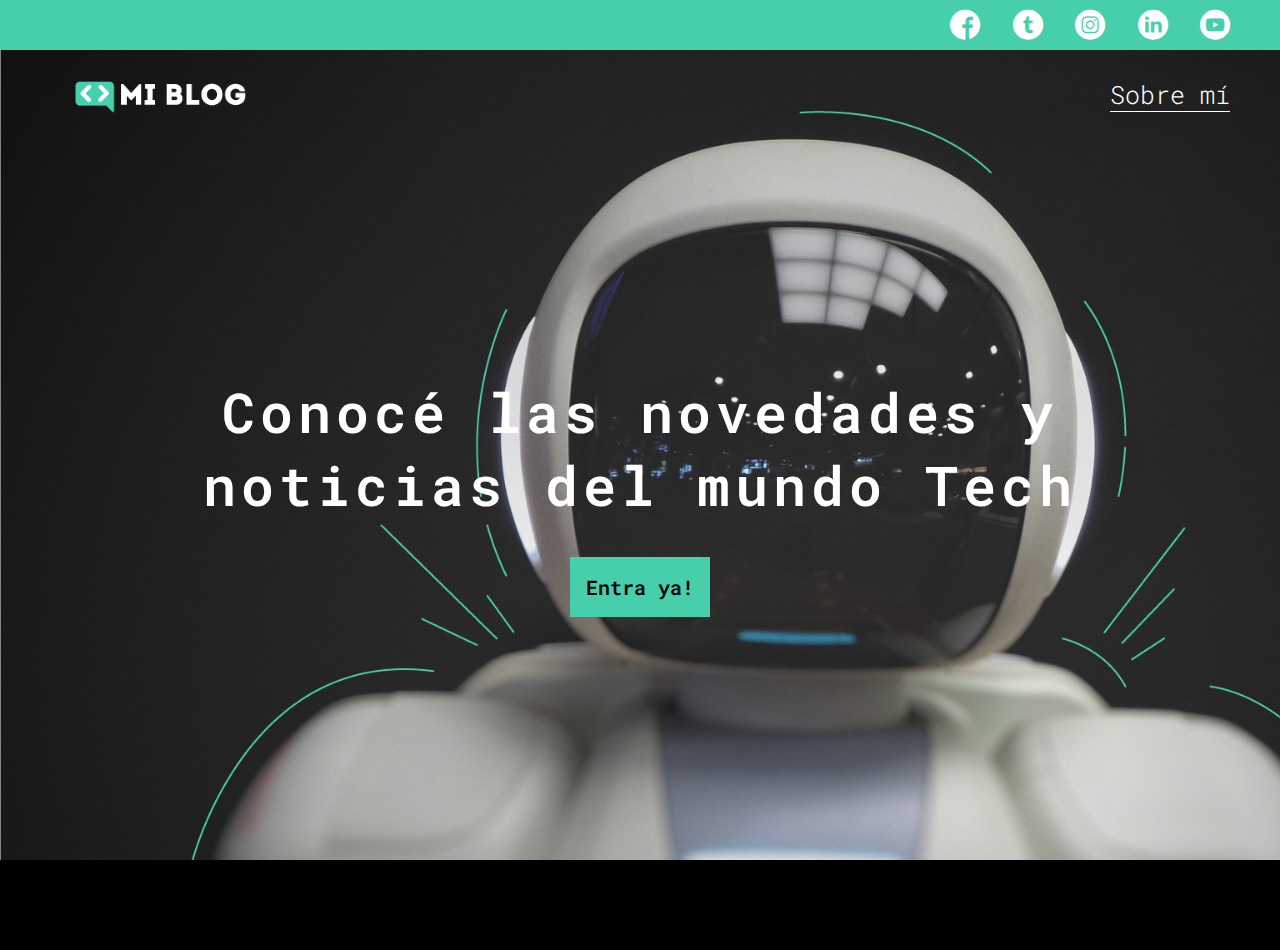
<file: index.html>
<!DOCTYPE html>
<html lang="en">

<head>
    <meta charset="UTF-8">
    <meta name="viewport" content="width=device-width, initial-scale=1.0">
    <title>Mi Blog</title>
    <link rel="stylesheet" href="./css/home.css">
    <link rel="stylesheet" href="./css/font/flaticon.css">
    <link href="https://fonts.googleapis.com/css2?family=Roboto:ital,wght@0,300;0,400;1,400;1,500&display=swap" rel="stylesheet">
    <link href="https://fonts.googleapis.com/css2?family=Roboto+Mono:wght@300;700&display=swap" rel="stylesheet">
</head>

<body>
    <div class="container">
        <header>
            <section class="header-icons-container">
                <div class="iconos ">
                    <a href="/ "><span class="flaticon-001-facebook "></span></a>
                    <a href="/ "><span class="flaticon-002-twitter "></span></a>
                    <a href="/ "><span class="flaticon-011-instagram "></span></a>
                    <a href="/ "><span class="flaticon-010-linkedin "></span></a>
                    <a href="/ "><span class="flaticon-008-youtube "></span></a>
                </div>
            </section>
        </header>
        <section class="hero">
            <nav>
                <section class="nav-logo-container">
                    <a href="index.html"><img src="./assest/Logo-blanco.png " alt=" "></a>
                </section>
                <section class="profile-link">
                    <a href="profile.html ">Sobre mí</a>
                </section>
            </nav>
            <div class="contenido">
                <h1 class="hero-title"> Conocé las novedades y <br/> noticias del mundo Tech</h1>
                <a href="blogs.html"><input class="hero-button" type="button" value="Entra ya!"></a>
            </div>
        </section>

    </div>
</body>


</html>
</file>
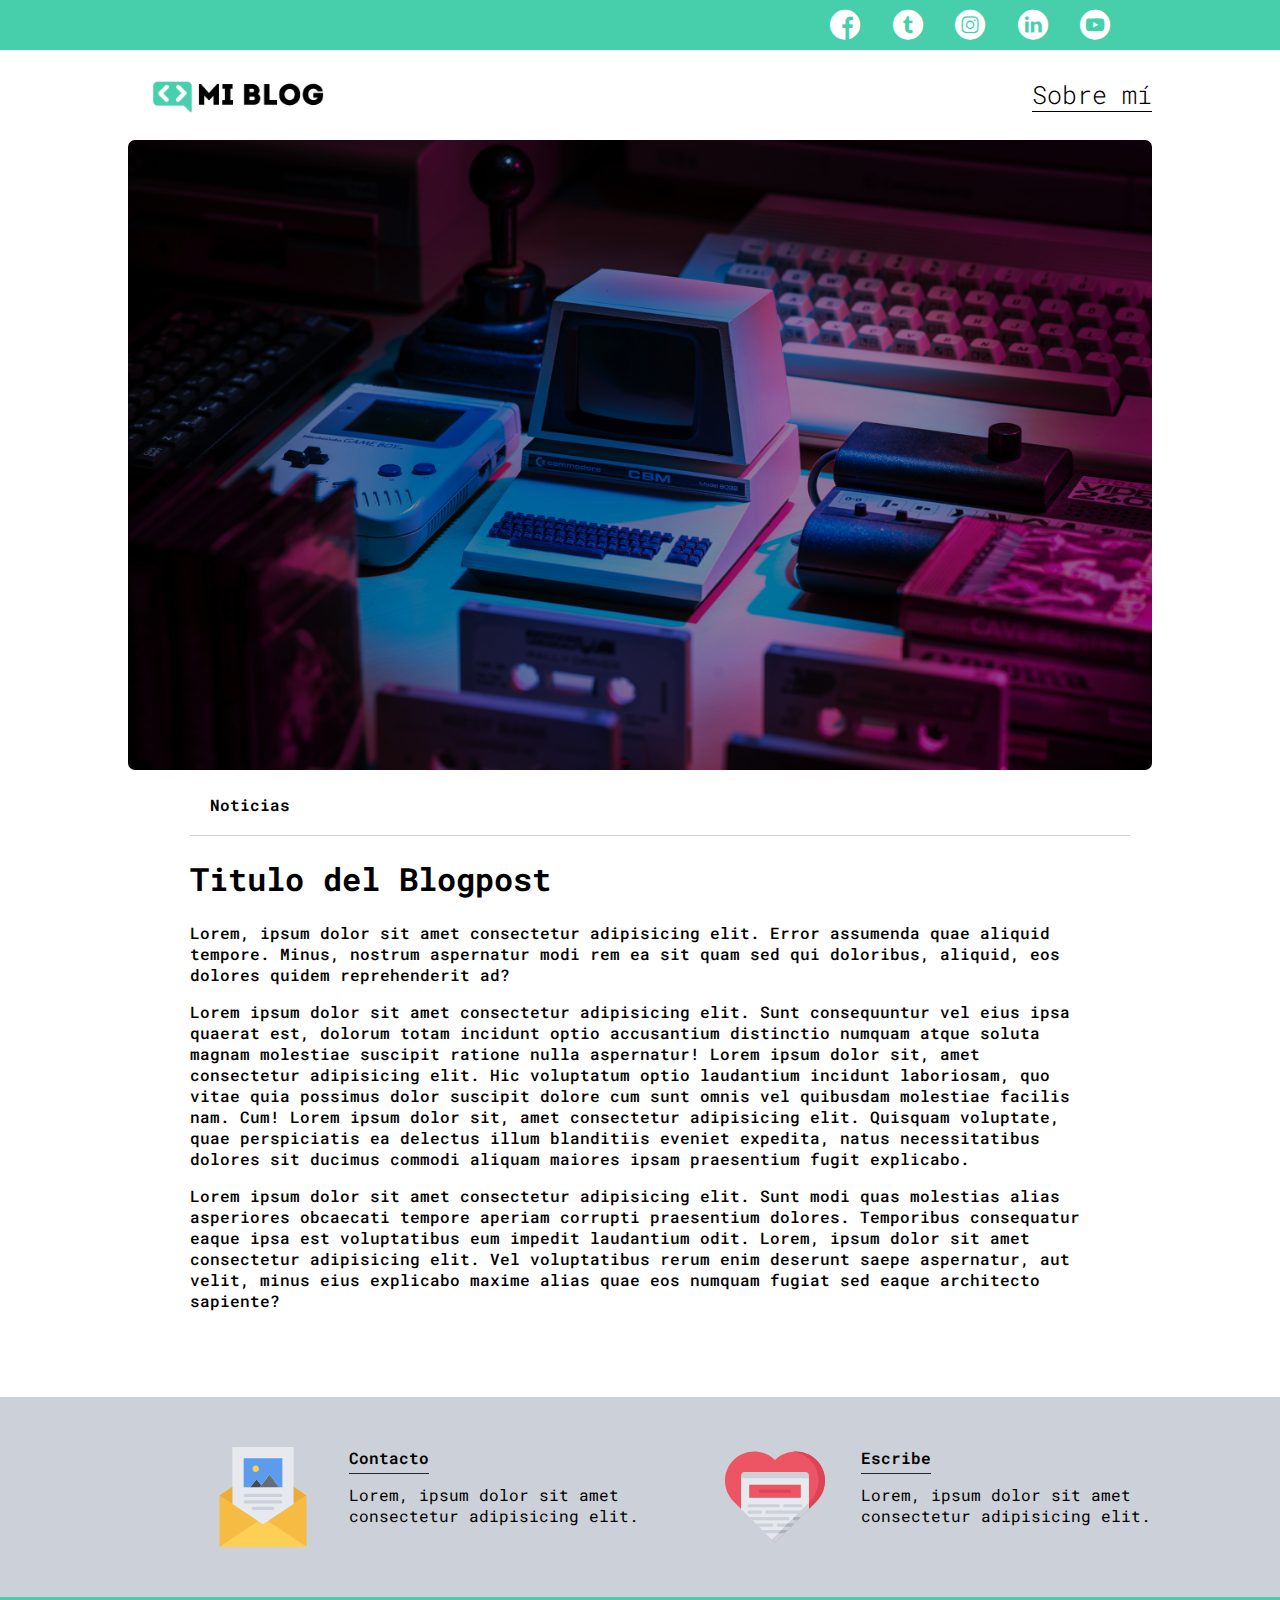
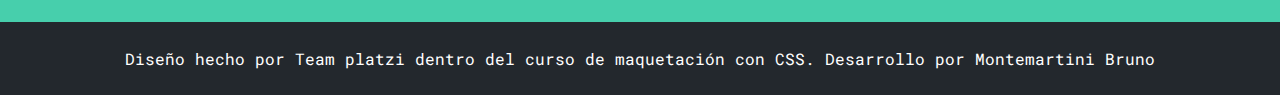
<file: blog.html>
<!DOCTYPE html>
<html lang="en">

<head>
    <meta charset="UTF-8">
    <meta name="viewport" content="width=device-width, initial-scale=1.0">
    <link href="https://fonts.googleapis.com/css2?family=Roboto:ital,wght@0,300;0,400;1,400;1,500&display=swap" rel="stylesheet">
    <link href="https://fonts.googleapis.com/css2?family=Roboto+Mono:wght@300;700&display=swap" rel="stylesheet">
    <link rel="stylesheet" href="./css/blogs.css">
    <link rel="stylesheet" href="./css/font/flaticon.css">
    <title>Blogpost</title>
</head>

<body>
    <header>
        <section class="header-icons-container ">
            <div class="iconos grid-container">
                <a href="/ "><span class="flaticon-001-facebook "></span></a>
                <a href="/ "><span class="flaticon-002-twitter "></span></a>
                <a href="/ "><span class="flaticon-011-instagram "></span></a>
                <a href="/ "><span class="flaticon-010-linkedin "></span></a>
                <a href="/ "><span class="flaticon-008-youtube "></span></a>
            </div>
        </section>
        <nav class="grid-container">
            <section class="nav-logo-container">
                <a href="index.html"><img src="./assest/Logo-negro.png " alt=" "></a>
            </section>
            <section class="profile-link">
                <a href="profile.html ">Sobre mí</a>
            </section>
        </nav>
    </header>

    <section class="blogpost-image-container grid-container">
        <img src="./assest/Imágenes/lorenzo-herrera-p0j-mE6mGo4-unsplash-2.png" alt="">
    </section>

    <section class="blogpost-main ">
        <div class="blogpost-main-title">Noticias</div>
        <div class="blogpost-title">
            <h1>Titulo del Blogpost</h1>
            <p>Lorem, ipsum dolor sit amet consectetur adipisicing elit. Error assumenda quae aliquid tempore. Minus, nostrum aspernatur modi rem ea sit quam sed qui doloribus, aliquid, eos dolores quidem reprehenderit ad?</p>
            <p>Lorem ipsum dolor sit amet consectetur adipisicing elit. Sunt consequuntur vel eius ipsa quaerat est, dolorum totam incidunt optio accusantium distinctio numquam atque soluta magnam molestiae suscipit ratione nulla aspernatur! Lorem ipsum
                dolor sit, amet consectetur adipisicing elit. Hic voluptatum optio laudantium incidunt laboriosam, quo vitae quia possimus dolor suscipit dolore cum sunt omnis vel quibusdam molestiae facilis nam. Cum! Lorem ipsum dolor sit, amet consectetur
                adipisicing elit. Quisquam voluptate, quae perspiciatis ea delectus illum blanditiis eveniet expedita, natus necessitatibus dolores sit ducimus commodi aliquam maiores ipsam praesentium fugit explicabo.</p>
            <p>Lorem ipsum dolor sit amet consectetur adipisicing elit. Sunt modi quas molestias alias asperiores obcaecati tempore aperiam corrupti praesentium dolores. Temporibus consequatur eaque ipsa est voluptatibus eum impedit laudantium odit. Lorem,
                ipsum dolor sit amet consectetur adipisicing elit. Vel voluptatibus rerum enim deserunt saepe aspernatur, aut velit, minus eius explicabo maxime alias quae eos numquam fugiat sed eaque architecto sapiente?</p>
        </div>
    </section>

    <section class="contact">
        <div class="grid-container">
            <div class="contact-container">
                <div class="contact-item">
                    <img src="./assest/Iconos Blog/svg/013-newsletter.svg" alt="">
                    <div class="contact-item-text">
                        <a href="">Contacto</a>
                        <p>Lorem, ipsum dolor sit amet consectetur adipisicing elit.</p>
                    </div>
                </div>
                <div class="contact-item">
                    <img src="./assest/Iconos Blog/svg/006-like.svg" alt="">
                    <div class="contact-item-text">
                        <a href="">Escribe</a>
                        <p>Lorem, ipsum dolor sit amet consectetur adipisicing elit.</p>
                    </div>
                </div>
            </div>
        </div>
    </section>


    <footer>
        <p>Diseño hecho por <a href="platzi.com">Team platzi</a> dentro del curso de maquetación con CSS. Desarrollo por <a href="www.github.com/MontemartiniBruno"> Montemartini Bruno</a></p>
    </footer>
</body>

</html>
</file>
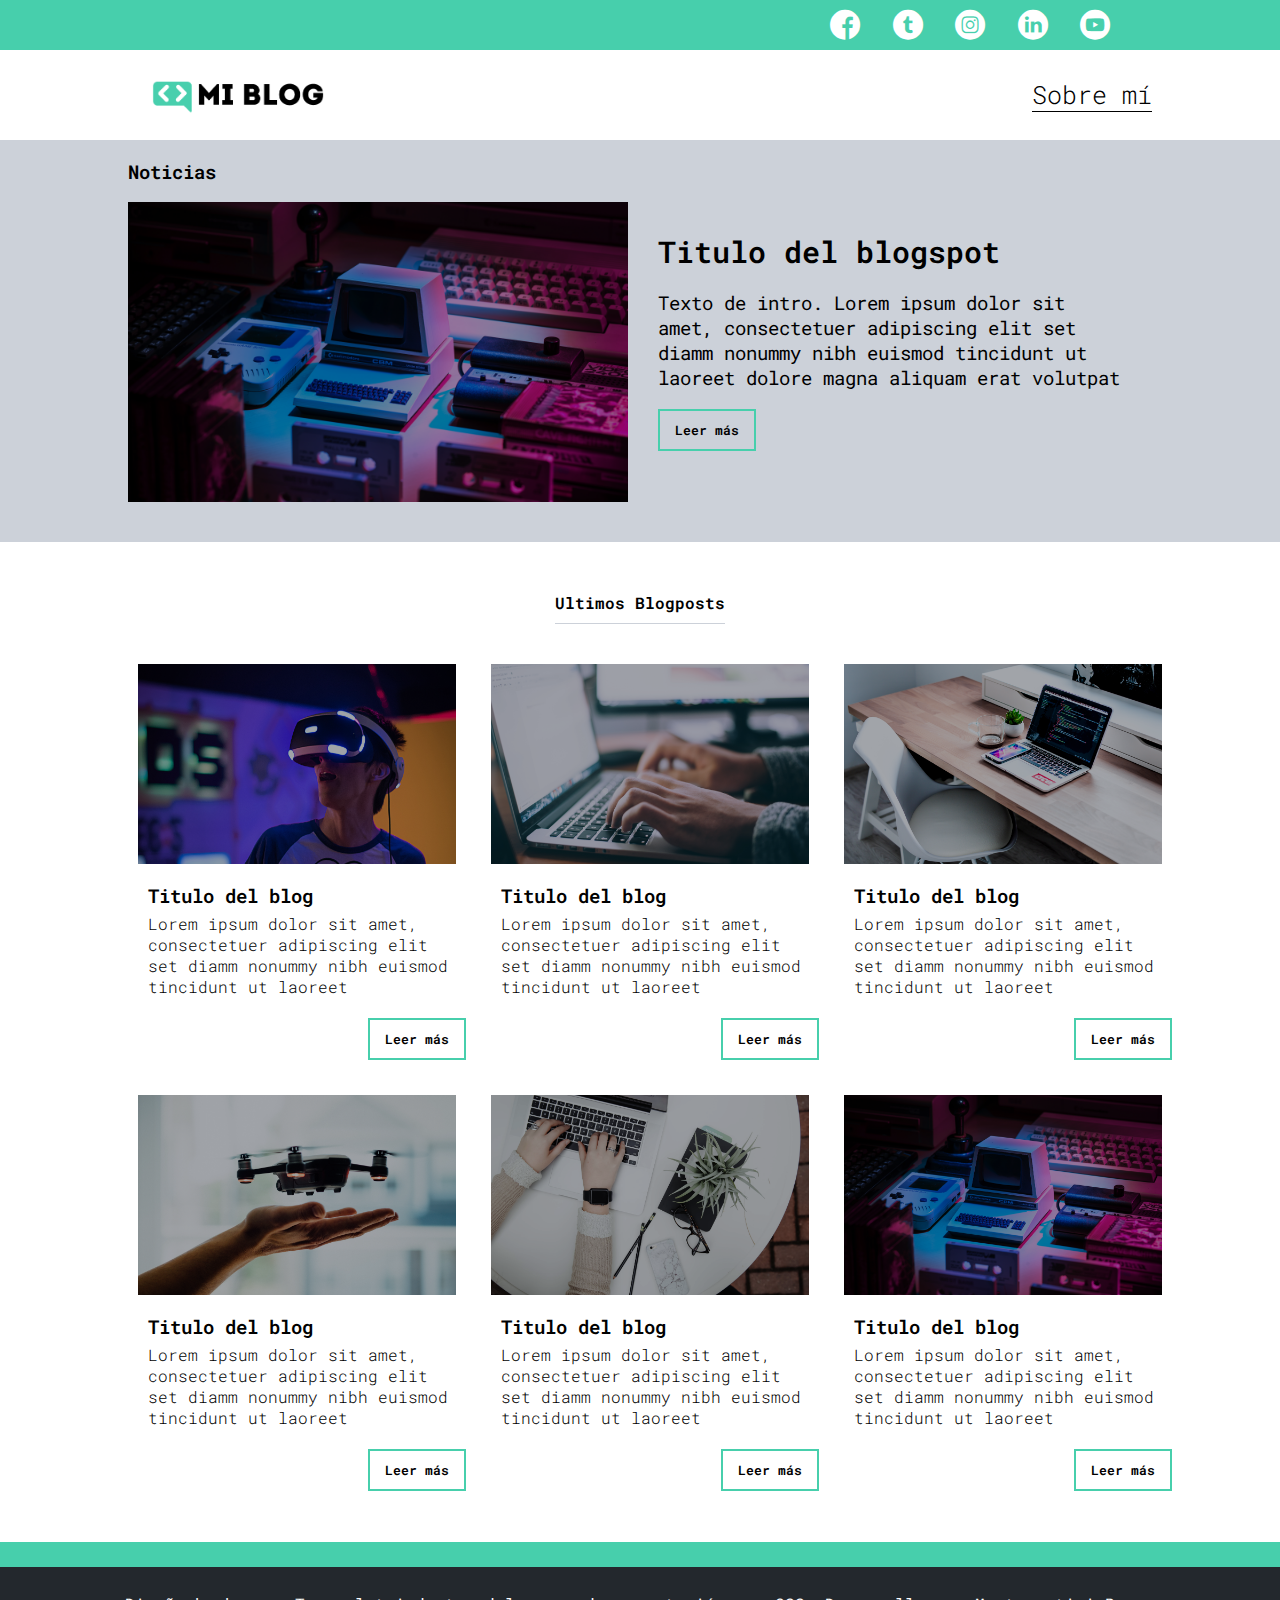
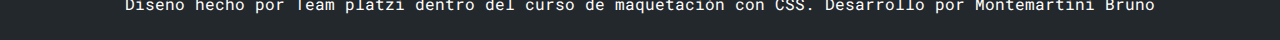
<file: blogs.html>
<!DOCTYPE html>
<html lang="en">

<head>
    <meta charset="UTF-8">
    <meta name="viewport" content="width=device-width, initial-scale=1.0">
    <link href="https://fonts.googleapis.com/css2?family=Roboto:ital,wght@0,300;0,400;1,400;1,500&display=swap" rel="stylesheet">
    <link href="https://fonts.googleapis.com/css2?family=Roboto+Mono:wght@300;700&display=swap" rel="stylesheet">
    <link rel="stylesheet" href="./css/blogs.css">
    <link rel="stylesheet" href="./css/font/flaticon.css">
    <title>Mis Blogs</title>
</head>

<body>

    <header>
        <section class="header-icons-container ">
            <div class="iconos grid-container">
                <a href="/ "><span class="flaticon-001-facebook "></span></a>
                <a href="/ "><span class="flaticon-002-twitter "></span></a>
                <a href="/ "><span class="flaticon-011-instagram "></span></a>
                <a href="/ "><span class="flaticon-010-linkedin "></span></a>
                <a href="/ "><span class="flaticon-008-youtube "></span></a>
            </div>
        </section>
        <nav class="grid-container">
            <section class="nav-logo-container">
                <a href="index.html"><img src="./assest/Logo-negro.png " alt=" "></a>
            </section>
            <section class="profile-link">
                <a href="profile.html ">Sobre mí</a>
            </section>
        </nav>
    </header>

    <section class="news">
        <div class="news-container grid-container">
            <h3 class="news-title">Noticias</h3>
            <img src="./assest/Imágenes/lorenzo-herrera-p0j-mE6mGo4-unsplash-2.png" class="news-image" alt="imagen del blog">
            <div class="news-text">
                <h2 class="news-blog-title">Titulo del blogspot</h2>
                <h3 class="news-blog-description">Texto de intro. Lorem ipsum dolor sit amet, consectetuer adipiscing elit set diamm nonummy nibh euismod tincidunt ut laoreet dolore magna aliquam erat volutpat</h3>
                <button class="news-blog-button" href="/">
                <a href="blog.html">Leer más</a>
            </button>
            </div>
        </div>
    </section>

    <section class="blogs">
        <div class="blogs-title">Ultimos Blogposts</div>
        <div class="blogs-container grid-container">
            <article class="blogs-container-item">
                <img src="./assest/Imágenes/uriel-soberanes-MxVkWPiJALs-unsplash-2.png" class="blogs-container-item-image" alt="Imagen del blog">
                <h3 class="item-title">Titulo del blog</h3>
                <h4 class="item-description">Lorem ipsum dolor sit amet, consectetuer adipiscing elit set diamm nonummy nibh euismod tincidunt ut laoreet</h4>
                <button class="news-blog-button" href="/">
                        <a href="blog.html">Leer más</a>
                    </button>
            </article>
            <article class="blogs-container-item">
                <img src="./assest/Imágenes/glenn-carstens-peters-npxXWgQ33ZQ-unsplash-2.png" class="blogs-container-item-image" alt="Imagen del blog">
                <h3 class="item-title">Titulo del blog</h3>
                <h4 class="item-description">Lorem ipsum dolor sit amet, consectetuer adipiscing elit set diamm nonummy nibh euismod tincidunt ut laoreet </h4>
                <button class="news-blog-button" href="/">
                        <a href="blog.html">Leer más</a>
                    </button>
            </article>
            <article class="blogs-container-item">
                <img src="./assest/Imágenes/alexandru-acea-XEB8y0nRRP4-unsplash-2.png" class="blogs-container-item-image" alt="Imagen del blog">
                <h3 class="item-title">Titulo del blog</h3>
                <h4 class="item-description">Lorem ipsum dolor sit amet, consectetuer adipiscing elit set diamm nonummy nibh euismod tincidunt ut laoreet </h4>
                <button class="news-blog-button" href="/">
                        <a href="blog.html">Leer más</a>
                    </button>
            </article>
            <article class="blogs-container-item">
                <img src="./assest/Imágenes/dose-media-DiTiYQx0mh4-unsplash-2.png" class="blogs-container-item-image" alt="Imagen del blog">
                <h3 class="item-title">Titulo del blog</h3>
                <h4 class="item-description">Lorem ipsum dolor sit amet, consectetuer adipiscing elit set diamm nonummy nibh euismod tincidunt ut laoreet </h4>
                <button class="news-blog-button" href="/">
                        <a href="blog.html">Leer más</a>
                    </button>
            </article>
            <article class="blogs-container-item">
                <img src="./assest/Imágenes/corinne-kutz-tMI2_-r5Nfo-unsplash-2.png" class="blogs-container-item-image" alt="Imagen del blog">
                <h3 class="item-title">Titulo del blog</h3>
                <h4 class="item-description">Lorem ipsum dolor sit amet, consectetuer adipiscing elit set diamm nonummy nibh euismod tincidunt ut laoreet</h4>
                <button class="news-blog-button" href="/">
                        <a href="blog.html">Leer más</a>
                    </button>
            </article>
            <article class="blogs-container-item">
                <img src="./assest/Imágenes/lorenzo-herrera-p0j-mE6mGo4-unsplash-2.png" class="blogs-container-item-image" alt="Imagen del blog">
                <h3 class="item-title">Titulo del blog</h3>
                <h4 class="item-description">Lorem ipsum dolor sit amet, consectetuer adipiscing elit set diamm nonummy nibh euismod tincidunt ut laoreet</h4>
                <button class="news-blog-button" href="/">
                        <a href="blog.html">Leer más</a>
                    </button>
            </article>
        </div>
    </section>

    <footer>
        <p>Diseño hecho por <a href="platzi.com">Team platzi</a> dentro del curso de maquetación con CSS. Desarrollo por <a href="www.github.com/MontemartiniBruno"> Montemartini Bruno</a></p>
    </footer>


</body>

</html>
</file>
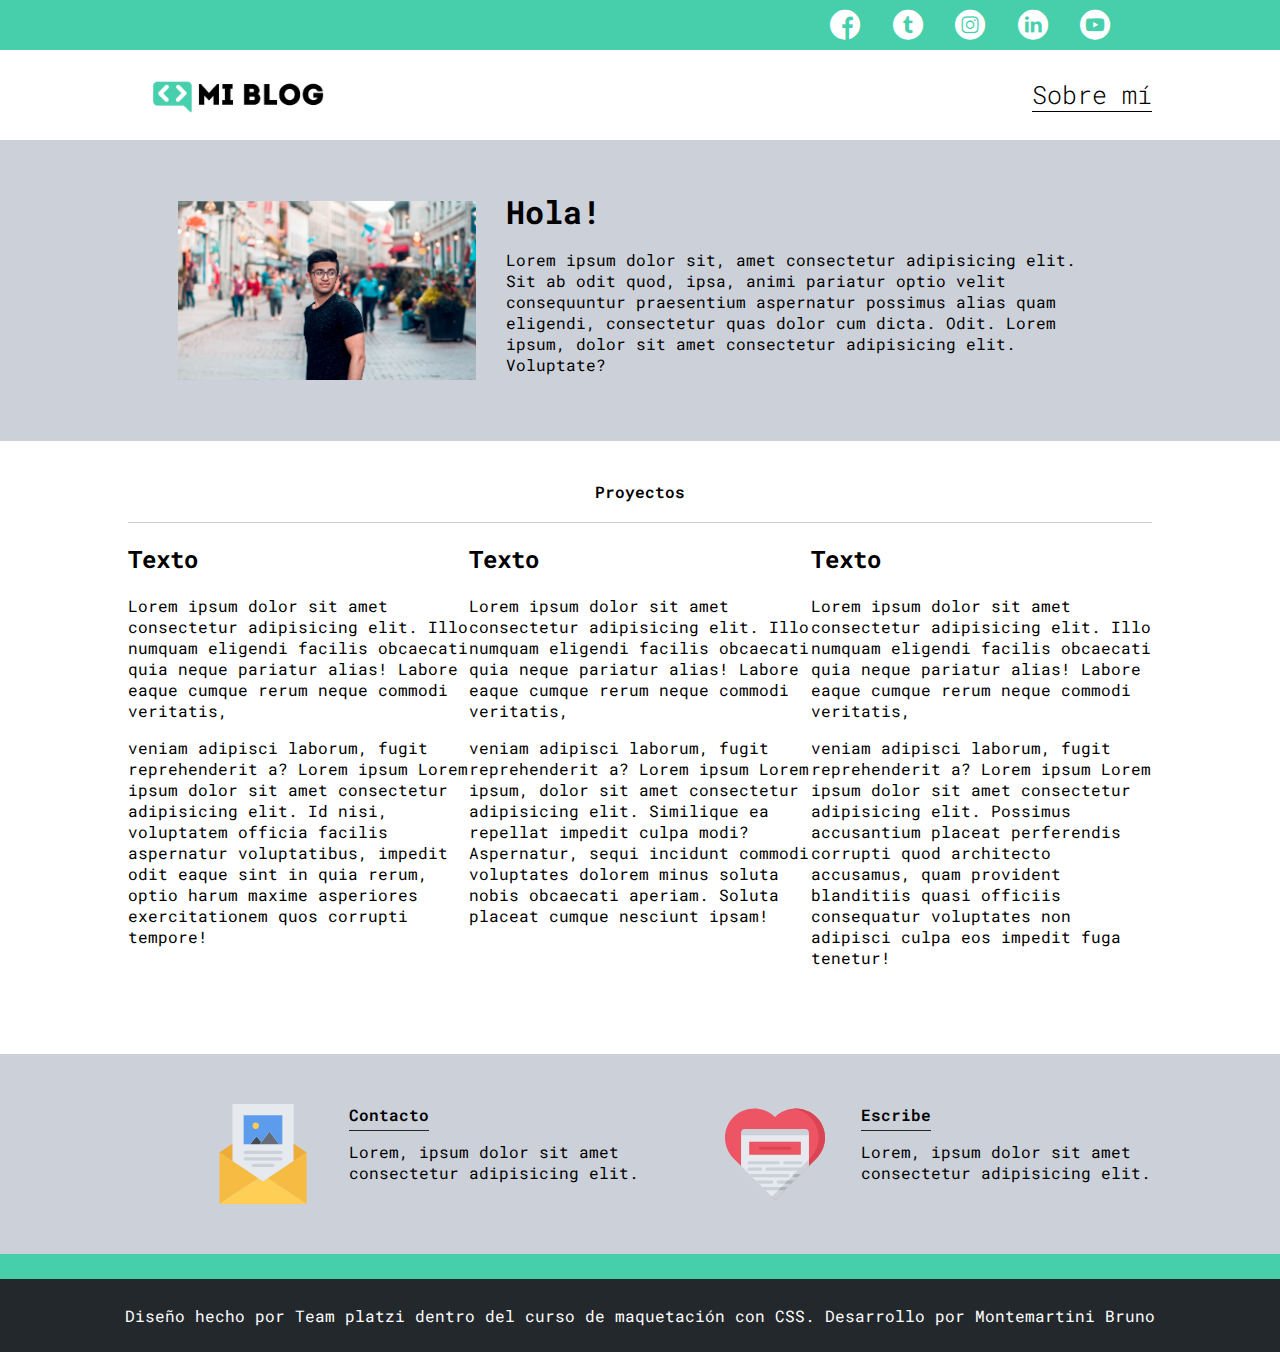
<file: profile.html>
<!DOCTYPE html>
<html lang="en">

<head>
    <meta charset="UTF-8">
    <meta name="viewport" content="width=device-width, initial-scale=1.0">
    <link href="https://fonts.googleapis.com/css2?family=Roboto:ital,wght@0,300;0,400;1,400;1,500&display=swap" rel="stylesheet">
    <link href="https://fonts.googleapis.com/css2?family=Roboto+Mono:wght@300;700&display=swap" rel="stylesheet">
    <link rel="stylesheet" href="./css/blogs.css">
    <link rel="stylesheet" href="./css/font/flaticon.css">
    <title>Blogpost</title>
</head>

<body>
    <header>
        <section class="header-icons-container ">
            <div class="iconos grid-container">
                <a href="/ "><span class="flaticon-001-facebook "></span></a>
                <a href="/ "><span class="flaticon-002-twitter "></span></a>
                <a href="/ "><span class="flaticon-011-instagram "></span></a>
                <a href="/ "><span class="flaticon-010-linkedin "></span></a>
                <a href="/ "><span class="flaticon-008-youtube "></span></a>
            </div>
        </section>
        <nav class="grid-container">
            <section class="nav-logo-container">
                <a href="index.html"><img src="./assest/Logo-negro.png " alt=" "></a>
            </section>
            <section class="profile-link">
                <a href="profile.html ">Sobre mí</a>
            </section>
        </nav>
    </header>

    <section class="profile">
        <div class="grid-container">
            <div class="profile-container">
                <img src="./assest/Imágenes/warren-wong-iOWry_4xGmc-unsplash.jpg" alt="">
                <div class="profile-text">
                    <h1>Hola!</h1>
                    <p>Lorem ipsum dolor sit, amet consectetur adipisicing elit. Sit ab odit quod, ipsa, animi pariatur optio velit consequuntur praesentium aspernatur possimus alias quam eligendi, consectetur quas dolor cum dicta. Odit. Lorem ipsum, dolor
                        sit amet consectetur adipisicing elit. Voluptate?</p>
                </div>
            </div>
        </div>
    </section>

    <section class="profile-main grid-container">
        <div class="profile-main-title">Proyectos</div>
        <div class="profile-main-proyects">
            <article class="profile-main-proyect">
                <h2>Texto</h2>
                <p>Lorem ipsum dolor sit amet consectetur adipisicing elit. Illo numquam eligendi facilis obcaecati quia neque pariatur alias! Labore eaque cumque rerum neque commodi veritatis,</p>
                <p> veniam adipisci laborum, fugit reprehenderit a? Lorem ipsum Lorem ipsum dolor sit amet consectetur adipisicing elit. Id nisi, voluptatem officia facilis aspernatur voluptatibus, impedit odit eaque sint in quia rerum, optio harum maxime
                    asperiores exercitationem quos corrupti tempore!

                </p>
            </article>
            <article class="profile-main-proyect">
                <h2>Texto</h2>
                <p>Lorem ipsum dolor sit amet consectetur adipisicing elit. Illo numquam eligendi facilis obcaecati quia neque pariatur alias! Labore eaque cumque rerum neque commodi veritatis,</p>
                <p> veniam adipisci laborum, fugit reprehenderit a? Lorem ipsum Lorem ipsum, dolor sit amet consectetur adipisicing elit. Similique ea repellat impedit culpa modi? Aspernatur, sequi incidunt commodi voluptates dolorem minus soluta nobis obcaecati
                    aperiam. Soluta placeat cumque nesciunt ipsam!

                </p>
            </article>
            <article class="profile-main-proyect">
                <h2>Texto</h2>
                <p>Lorem ipsum dolor sit amet consectetur adipisicing elit. Illo numquam eligendi facilis obcaecati quia neque pariatur alias! Labore eaque cumque rerum neque commodi veritatis,</p>
                <p> veniam adipisci laborum, fugit reprehenderit a? Lorem ipsum Lorem ipsum dolor sit amet consectetur adipisicing elit. Possimus accusantium placeat perferendis corrupti quod architecto accusamus, quam provident blanditiis quasi officiis
                    consequatur voluptates non adipisci culpa eos impedit fuga tenetur!
                </p>
            </article>
        </div>
    </section>


    <section class="contact">
        <div class="grid-container">
            <div class="contact-container">
                <div class="contact-item">
                    <img src="./assest/Iconos Blog/svg/013-newsletter.svg" alt="">
                    <div class="contact-item-text">
                        <a href="">Contacto</a>
                        <p>Lorem, ipsum dolor sit amet consectetur adipisicing elit.</p>
                    </div>
                </div>
                <div class="contact-item">
                    <img src="./assest/Iconos Blog/svg/006-like.svg" alt="">
                    <div class="contact-item-text">
                        <a href="">Escribe</a>
                        <p>Lorem, ipsum dolor sit amet consectetur adipisicing elit.</p>
                    </div>
                </div>
            </div>
        </div>
    </section>


    <footer>
        <p>Diseño hecho por <a href="platzi.com">Team platzi</a> dentro del curso de maquetación con CSS. Desarrollo por <a href="www.github.com/MontemartiniBruno"> Montemartini Bruno</a></p>
    </footer>
</body>

</html>
</file>
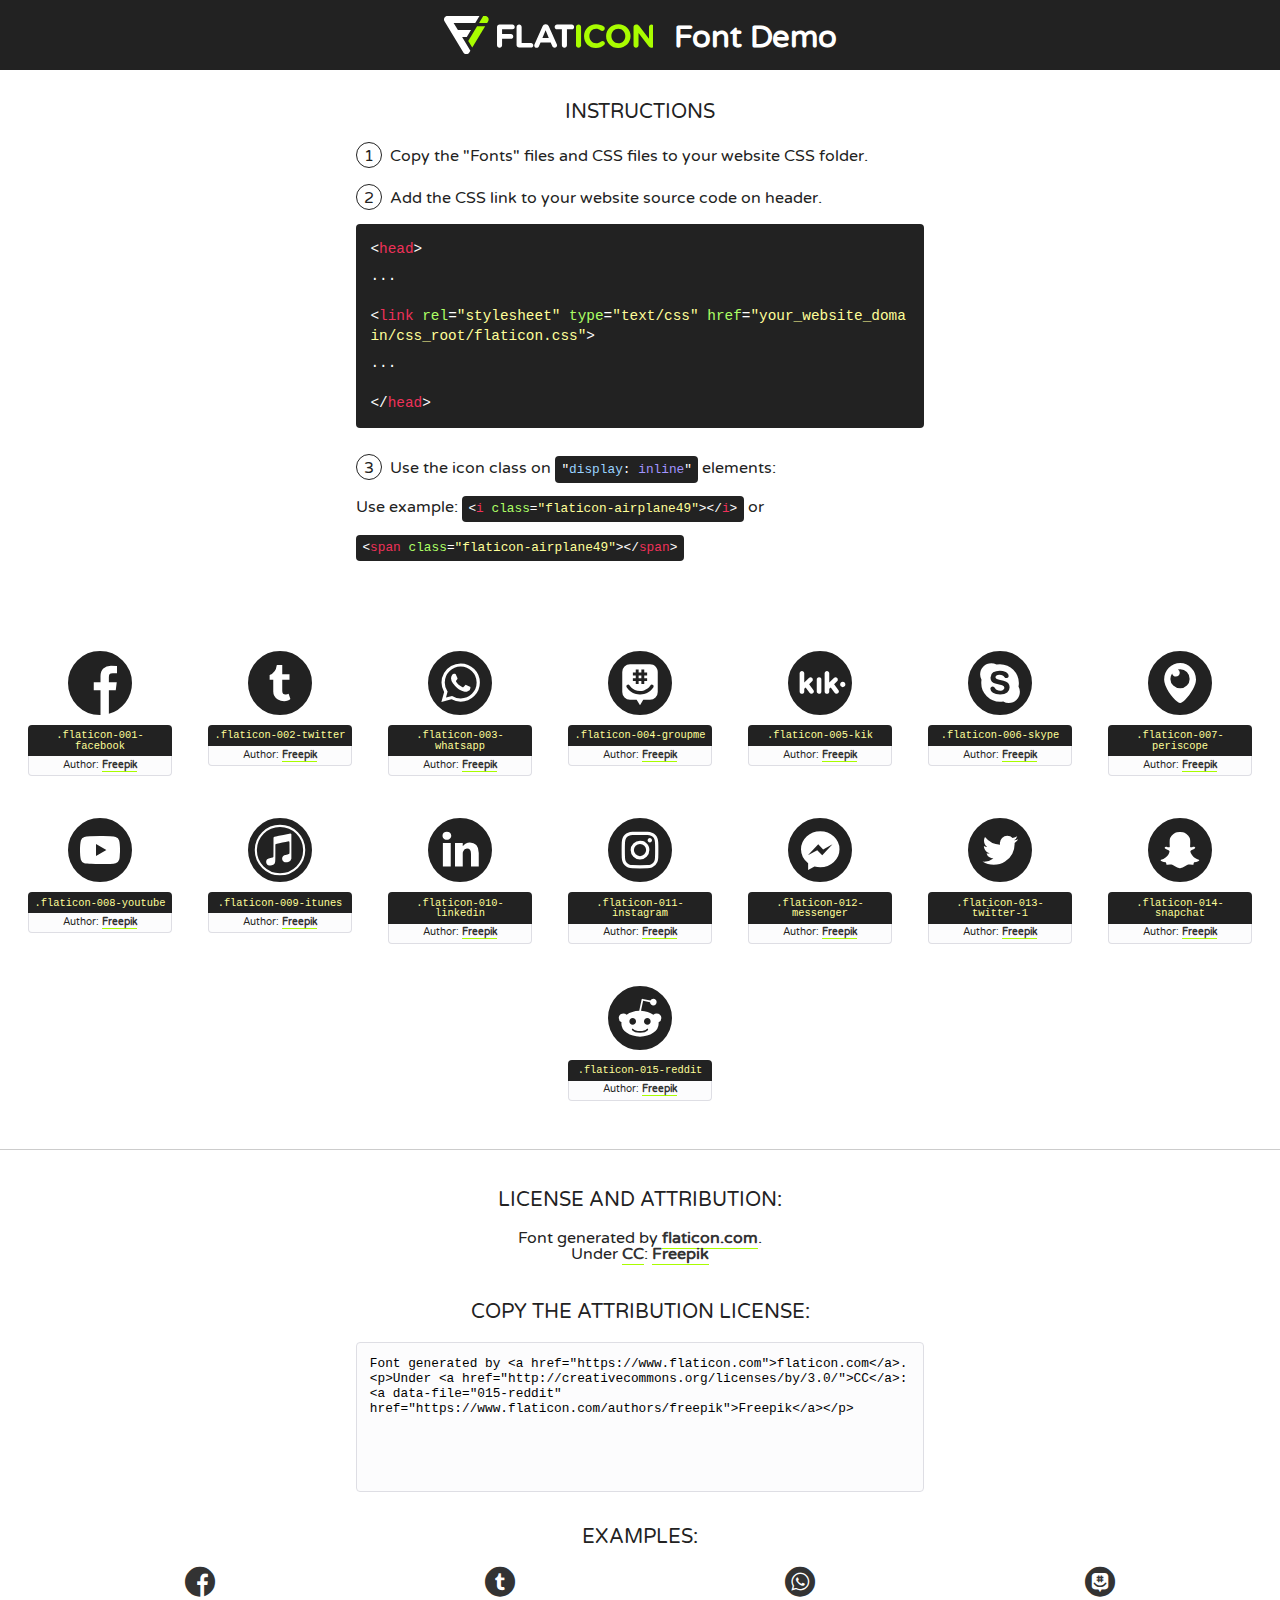
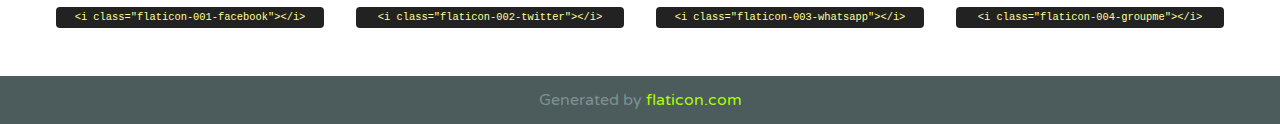
<file: css/font/flaticon.html>
<!DOCTYPE html>
<!--
  Flaticon icon font: Flaticon
  Creation date: 20/12/2018 09:27
-->
<html>
<!DOCTYPE html>
<html>

<head>
    <title>Flaticon WebFont</title>
    <link href="http://fonts.googleapis.com/css?family=Varela+Round" rel="stylesheet" type="text/css" />
    <link rel="stylesheet" type="text/css" href="flaticon.css">
    <meta charset="UTF-8">
    <style>
    html, body, div, span, applet, object, iframe,
    h1, h2, h3, h4, h5, h6, p, blockquote, pre,
    a, abbr, acronym, address, big, cite, code,
    del, dfn, em, img, ins, kbd, q, s, samp,
    small, strike, strong, sub, sup, tt, var,
    b, u, i, center,
    dl, dt, dd, ol, ul, li,
    fieldset, form, label, legend,
    table, caption, tbody, tfoot, thead, tr, th, td,
    article, aside, canvas, details, embed, 
    figure, figcaption, footer, header, hgroup, 
    menu, nav, output, ruby, section, summary,
    time, mark, audio, video {
        margin: 0;
        padding: 0;
        border: 0;
        font-size: 100%;
        font: inherit;
        vertical-align: baseline;
    }
    /* HTML5 display-role reset for older browsers */
    article, aside, details, figcaption, figure, 
    footer, header, hgroup, menu, nav, section {
        display: block;
    }
    body {
        line-height: 1;
    }
    ol, ul {
        list-style: none;
    }
    blockquote, q {
        quotes: none;
    }
    blockquote:before, blockquote:after,
    q:before, q:after {
        content: '';
        content: none;
    }
    table {
        border-collapse: collapse;
        border-spacing: 0;
    }
    body {
        font-family: 'Varela Round', Helvetica, Arial, sans-serif;
        font-size: 16px;
        color: #222;
    }
    a {
        color: #333;
        border-bottom: 1px solid #a9fd00;
        font-weight: bold;
        text-decoration: none;
    }
    * {
        -moz-box-sizing: border-box;
        -webkit-box-sizing: border-box;
        box-sizing: border-box;
        margin: 0;
        padding: 0;
    }
    [class^="flaticon-"]:before, [class*=" flaticon-"]:before, [class^="flaticon-"]:after, [class*=" flaticon-"]:after {
        font-family: Flaticon;
        font-size: 30px;
        font-style: normal;
        margin-left: 20px;
        color: #333;
    }
    .wrapper {
        max-width: 600px;
        margin: auto;
        padding: 0 1em;
    }
    .title {
        font-size: 1.25em;
        text-align: center;
        margin-bottom: 1em;
        text-transform: uppercase;
    }
    header {
        text-align: center;
        background-color: #222;
        color: #fff;
        padding: 1em;
    }
    header .logo {
        width: 210px;
        height: 38px;
        display: inline-block;
        vertical-align: middle;
        margin-right: 1em;
        border: none;
    }
    header strong {
        font-size: 1.95em;
        font-weight: bold;
        vertical-align: middle;
        margin-top: 5px;
        display: inline-block;
    }
    .demo {
        margin: 2em auto;
        line-height: 1.25em;
    }
    .demo ul li {
        margin-bottom: 1em;
    }
    .demo ul li .num {
        color: #222;
        border-radius: 20px;
        display: inline-block;
        width: 26px;
        padding: 3px;
        height: 26px;
        text-align: center;
        margin-right: 0.5em;
        border: 1px solid #222;
    }
    .demo ul li code {
        background-color: #222;
        border-radius: 4px;
        padding: 0.25em 0.5em;
        display: inline-block;
        color: #fff;
        font-family: Consolas,Monaco,Lucida Console,Liberation Mono,DejaVu Sans Mono,Bitstream Vera Sans Mono,Courier New, monospace;
        font-weight: lighter;
        margin-top: 1em;
        font-size: 0.8em;
        word-break: break-all;
    }
    .demo ul li code.big {
        padding: 1em;
        font-size: 0.9em;
    }
    .demo ul li code .red {
        color: #EF3159;
    }
    .demo ul li code .green {
        color: #ACFF65;
    }
    .demo ul li code .yellow {
        color: #FFFF99;
    }
    .demo ul li code .blue {
        color: #99D3FF;
    }
    .demo ul li code .purple {
        color: #A295FF;
    }
    .demo ul li code .dots {
        margin-top: 0.5em;
        display: block;
    }
    #glyphs {
        border-bottom: 1px solid #ccc;
        padding: 2em 0;
        text-align: center;
    }
    .glyph {
        display: inline-block;
        width: 9em;
        margin: 1em;
        text-align: center;
        vertical-align: top;
        background: #FFF;
    }
    .glyph .glyph-icon {
        padding: 10px;
        display: block;
        font-family:"Flaticon";
        font-size: 64px;
        line-height: 1;
    }
    .glyph .glyph-icon:before {
        font-size: 64px;
        color: #222;
        margin-left: 0;
    }
    .class-name {
        font-size: 0.65em;
        background-color: #222;
        color: #fff;
        border-radius: 4px 4px 0 0;
        padding: 0.5em;
        color: #FFFF99;
        font-family: Consolas,Monaco,Lucida Console,Liberation Mono,DejaVu Sans Mono,Bitstream Vera Sans Mono,Courier New, monospace;
    }
    .author-name {
        font-size: 0.6em;
        background-color: #fcfcfd;
        border: 1px solid #DEDEE4;
        border-top: 0;
        border-radius: 0 0 4px 4px;
        padding: 0.5em;
    }
    .class-name:last-child {
        font-size: 10px;
        color:#888;
    }
    .class-name:last-child a {
        font-size: 10px;
        color:#555;
    }
    .class-name:last-child a:hover {
        color:#a9fd00;
    }
    .glyph > input {
        display: block;
        width: 100px;
        margin: 5px auto;
        text-align: center;
        font-size: 12px;
        cursor: text;
    }
    .glyph > input.icon-input {
        font-family:"Flaticon";
        font-size: 16px;
        margin-bottom: 10px;
    }
    .attribution .title {
        margin-top: 2em;
    }
    .attribution textarea {
        background-color: #fcfcfd;
        padding: 1em;
        border: none;
        box-shadow: none;
        border: 1px solid #DEDEE4;
        border-radius: 4px;
        resize: none;
        width: 100%;
        height: 150px;
        font-size: 0.8em;
        font-family: Consolas,Monaco,Lucida Console,Liberation Mono,DejaVu Sans Mono,Bitstream Vera Sans Mono,Courier New, monospace;
        -webkit-appearance: none;
    }
    .iconsuse {
        margin: 2em auto;
        text-align: center;
        max-width: 1200px;
    }
    .iconsuse:after {
        content: '';
        display: table;
        clear: both;
    }
    .iconsuse .image {
        float: left;
        width: 25%;
        padding: 0 1em;
    }
    .iconsuse .image p {
        margin-bottom: 1em;
    }
    .iconsuse .image span {
        display: block;
        font-size: 0.65em;
        background-color: #222;
        color: #fff;
        border-radius: 4px;
        padding: 0.5em;
        color: #FFFF99;
        margin-top: 1em;
        font-family: Consolas,Monaco,Lucida Console,Liberation Mono,DejaVu Sans Mono,Bitstream Vera Sans Mono,Courier New, monospace;
    }
    #footer {
        text-align: center;
        background-color: #4C5B5C;
        color: #7c9192;
        padding: 1em;
    }
    #footer a {
        border: none;
        color: #a9fd00;
        font-weight: normal;
    }
    @media (max-width: 960px) {
        .iconsuse .image {
            width: 50%;
        }
    }
    @media (max-width: 560px) {
        .iconsuse .image {
            width: 100%;
        }
    }
    </style>
</head>

<body class="characters-off">

    <header>
        <a href="https://www.flaticon.com" target="_blank" class="logo">
            <svg version="1.1" xmlns="http://www.w3.org/2000/svg" xmlns:xlink="http://www.w3.org/1999/xlink" xmlns:a="http://ns.adobe.com/AdobeSVGViewerExtensions/3.0/" viewBox="0 0 560.875 102.036" enable-background="new 0 0 560.875 102.036" xml:space="preserve">
                <defs>
                </defs>
                <g>
                    <g class="letters">
                        <path fill="#ffffff" d="M141.596,29.675c0-3.777,2.985-6.767,6.764-6.767h34.438c3.426,0,6.15,2.728,6.15,6.15
                        c0,3.43-2.724,6.149-6.15,6.149h-27.674v13.091h23.719c3.429,0,6.151,2.724,6.151,6.15c0,3.43-2.723,6.149-6.151,6.149h-23.719
                        v17.574c0,3.773-2.986,6.761-6.764,6.761c-3.779,0-6.764-2.989-6.764-6.761V29.675z"></path>
                        <path fill="#ffffff" d="M193.844,29.149c0-3.781,2.985-6.767,6.764-6.767c3.776,0,6.763,2.985,6.763,6.767v42.957h25.039
                        c3.426,0,6.149,2.726,6.149,6.153c0,3.425-2.723,6.15-6.149,6.15h-31.802c-3.779,0-6.764-2.986-6.764-6.768V29.149z"></path>
                        <path fill="#ffffff" d="M241.891,75.71l21.438-48.407c1.492-3.341,4.215-5.357,7.906-5.357h0.792
                        c3.686,0,6.323,2.017,7.815,5.357l21.439,48.407c0.436,0.967,0.701,1.845,0.701,2.723c0,3.602-2.809,6.501-6.414,6.501
                        c-3.161,0-5.269-1.845-6.499-4.655l-4.132-9.661h-27.059l-4.301,10.102c-1.144,2.631-3.426,4.214-6.237,4.214
                        c-3.517,0-6.24-2.81-6.24-6.325C241.1,77.64,241.451,76.677,241.891,75.71z M279.932,58.666l-8.521-20.297l-8.526,20.297H279.932
                        z"></path>
                        <path fill="#ffffff" d="M314.864,35.387H301.86c-3.429,0-6.239-2.813-6.239-6.238c0-3.429,2.811-6.24,6.239-6.24h39.533
                        c3.426,0,6.237,2.811,6.237,6.24c0,3.425-2.811,6.238-6.237,6.238h-13.001v42.785c0,3.773-2.99,6.761-6.764,6.761
                        c-3.779,0-6.764-2.989-6.764-6.761V35.387z"></path>
                        <path fill="#A9FD00" d="M352.615,29.149c0-3.781,2.985-6.767,6.767-6.767c3.774,0,6.761,2.985,6.761,6.767v49.024
                        c0,3.773-2.987,6.761-6.761,6.761c-3.781,0-6.767-2.989-6.767-6.761V29.149z"></path>
                        <path fill="#A9FD00" d="M374.132,53.836v-0.179c0-17.481,13.178-31.801,32.065-31.801c9.22,0,15.459,2.458,20.557,6.238
                        c1.402,1.054,2.637,2.985,2.637,5.357c0,3.692-2.985,6.59-6.681,6.59c-1.845,0-3.071-0.702-4.044-1.319
                        c-3.776-2.813-7.729-4.393-12.562-4.393c-10.364,0-17.831,8.611-17.831,19.154v0.173c0,10.542,7.291,19.329,17.831,19.329
                        c5.715,0,9.492-1.756,13.359-4.834c1.049-0.874,2.458-1.491,4.039-1.491c3.429,0,6.325,2.813,6.325,6.236
                        c0,2.106-1.056,3.78-2.282,4.834c-5.539,4.834-12.036,7.733-21.878,7.733C387.572,85.464,374.132,71.493,374.132,53.836z"></path>
                        <path fill="#A9FD00" d="M433.009,53.836v-0.179c0-17.481,13.79-31.801,32.766-31.801c18.981,0,32.592,14.143,32.592,31.628v0.173
                        c0,17.483-13.785,31.807-32.769,31.807C446.625,85.464,433.009,71.32,433.009,53.836z M484.224,53.836v-0.179
                        c0-10.539-7.725-19.326-18.626-19.326c-10.893,0-18.449,8.611-18.449,19.154v0.173c0,10.542,7.73,19.329,18.626,19.329
                        C476.676,72.986,484.224,64.378,484.224,53.836z"></path>
                        <path fill="#A9FD00" d="M506.233,29.321c0-3.774,2.99-6.763,6.767-6.763h1.401c3.252,0,5.183,1.583,7.029,3.953l26.093,34.265
                        V29.059c0-3.692,2.99-6.677,6.681-6.677c3.683,0,6.671,2.985,6.671,6.677v48.934c0,3.78-2.987,6.765-6.764,6.765h-0.436
                        c-3.257,0-5.188-1.581-7.034-3.953l-27.056-35.492v32.944c0,3.687-2.985,6.676-6.678,6.676c-3.683,0-6.673-2.989-6.673-6.676
                        V29.321z"></path>
                    </g>
                    <g class="insignia">
                        <path fill="#ffffff" d="M48.372,56.137h12.517l11.156-18.537H37.186L25.688,18.539h57.825L94.668,0H9.271
                        C5.925,0,2.842,1.801,1.198,4.716c-1.644,2.907-1.593,6.482,0.134,9.343l50.38,83.501c1.678,2.781,4.689,4.476,7.938,4.476
                        c3.246,0,6.257-1.695,7.935-4.476l2.898-4.804L48.372,56.137z"></path>
                        <g class="i">
                            <path fill="#A9FD00" d="M93.575,18.539h0.031v0.004l21.652,0.004l2.705-4.488c1.727-2.861,1.778-6.436,0.133-9.343
                            C116.454,1.801,113.371,0,110.026,0h-5.294L93.575,18.539z"></path>
                            <polygon fill="#A9FD00" points="88.291,27.356 64.725,66.486 75.519,84.404 109.942,27.356"></polygon>
                        </g>
                    </g>
                </g>
            </svg>
        </a>
        <strong>Font Demo</strong>
    </header>


    <section class="demo wrapper">

        <p class="title">Instructions</p>

        <ul>
            <li>
                <span class="num">1</span>Copy the "Fonts" files and CSS files to your website CSS folder.
            </li>
            <li>
                <span class="num">2</span>Add the CSS link to your website source code on header.
                <code class="big">
                    &lt;<span class="red">head</span>&gt;
                    <br/><span class="dots">...</span>
                    <br/>&lt;<span class="red">link</span> <span class="green">rel</span>=<span class="yellow">"stylesheet"</span> <span class="green">type</span>=<span class="yellow">"text/css"</span> <span class="green">href</span>=<span class="yellow">"your_website_domain/css_root/flaticon.css"</span>&gt;
                    <br/><span class="dots">...</span>
                    <br/>&lt;/<span class="red">head</span>&gt;
                </code>
            </li>

            <li>
                <p>
                    <span class="num">3</span>Use the icon class on <code>"<span class="blue">display</span>:<span class="purple"> inline</span>"</code> elements:
                    <br />
                    Use example: <code>&lt;<span class="red">i</span> <span class="green">class</span>=<span class="yellow">&quot;flaticon-airplane49&quot;</span>&gt;&lt;/<span class="red">i</span>&gt;</code> or <code>&lt;<span class="red">span</span> <span class="green">class</span>=<span class="yellow">&quot;flaticon-airplane49&quot;</span>&gt;&lt;/<span class="red">span</span>&gt;</code>
            </li>
        </ul>

    </section>




   <section id="glyphs">          
    
      
        <div class="glyph"><div class="glyph-icon flaticon-001-facebook"></div>
            <div class="class-name">.flaticon-001-facebook</div>
            <div class="author-name">Author: <a data-file="001-facebook" href="https://www.flaticon.com/authors/freepik">Freepik</a> </div> 
        </div>        
        
        <div class="glyph"><div class="glyph-icon flaticon-002-twitter"></div>
            <div class="class-name">.flaticon-002-twitter</div>
            <div class="author-name">Author: <a data-file="002-twitter" href="https://www.flaticon.com/authors/freepik">Freepik</a> </div> 
        </div>        
        
        <div class="glyph"><div class="glyph-icon flaticon-003-whatsapp"></div>
            <div class="class-name">.flaticon-003-whatsapp</div>
            <div class="author-name">Author: <a data-file="003-whatsapp" href="https://www.flaticon.com/authors/freepik">Freepik</a> </div> 
        </div>        
        
        <div class="glyph"><div class="glyph-icon flaticon-004-groupme"></div>
            <div class="class-name">.flaticon-004-groupme</div>
            <div class="author-name">Author: <a data-file="004-groupme" href="https://www.flaticon.com/authors/freepik">Freepik</a> </div> 
        </div>        
        
        <div class="glyph"><div class="glyph-icon flaticon-005-kik"></div>
            <div class="class-name">.flaticon-005-kik</div>
            <div class="author-name">Author: <a data-file="005-kik" href="https://www.flaticon.com/authors/freepik">Freepik</a> </div> 
        </div>        
        
        <div class="glyph"><div class="glyph-icon flaticon-006-skype"></div>
            <div class="class-name">.flaticon-006-skype</div>
            <div class="author-name">Author: <a data-file="006-skype" href="https://www.flaticon.com/authors/freepik">Freepik</a> </div> 
        </div>        
        
        <div class="glyph"><div class="glyph-icon flaticon-007-periscope"></div>
            <div class="class-name">.flaticon-007-periscope</div>
            <div class="author-name">Author: <a data-file="007-periscope" href="https://www.flaticon.com/authors/freepik">Freepik</a> </div> 
        </div>        
        
        <div class="glyph"><div class="glyph-icon flaticon-008-youtube"></div>
            <div class="class-name">.flaticon-008-youtube</div>
            <div class="author-name">Author: <a data-file="008-youtube" href="https://www.flaticon.com/authors/freepik">Freepik</a> </div> 
        </div>        
        
        <div class="glyph"><div class="glyph-icon flaticon-009-itunes"></div>
            <div class="class-name">.flaticon-009-itunes</div>
            <div class="author-name">Author: <a data-file="009-itunes" href="https://www.flaticon.com/authors/freepik">Freepik</a> </div> 
        </div>        
        
        <div class="glyph"><div class="glyph-icon flaticon-010-linkedin"></div>
            <div class="class-name">.flaticon-010-linkedin</div>
            <div class="author-name">Author: <a data-file="010-linkedin" href="https://www.flaticon.com/authors/freepik">Freepik</a> </div> 
        </div>        
        
        <div class="glyph"><div class="glyph-icon flaticon-011-instagram"></div>
            <div class="class-name">.flaticon-011-instagram</div>
            <div class="author-name">Author: <a data-file="011-instagram" href="https://www.flaticon.com/authors/freepik">Freepik</a> </div> 
        </div>        
        
        <div class="glyph"><div class="glyph-icon flaticon-012-messenger"></div>
            <div class="class-name">.flaticon-012-messenger</div>
            <div class="author-name">Author: <a data-file="012-messenger" href="https://www.flaticon.com/authors/freepik">Freepik</a> </div> 
        </div>        
        
        <div class="glyph"><div class="glyph-icon flaticon-013-twitter-1"></div>
            <div class="class-name">.flaticon-013-twitter-1</div>
            <div class="author-name">Author: <a data-file="013-twitter-1" href="https://www.flaticon.com/authors/freepik">Freepik</a> </div> 
        </div>        
        
        <div class="glyph"><div class="glyph-icon flaticon-014-snapchat"></div>
            <div class="class-name">.flaticon-014-snapchat</div>
            <div class="author-name">Author: <a data-file="014-snapchat" href="https://www.flaticon.com/authors/freepik">Freepik</a> </div> 
        </div>        
        
        <div class="glyph"><div class="glyph-icon flaticon-015-reddit"></div>
            <div class="class-name">.flaticon-015-reddit</div>
            <div class="author-name">Author: <a data-file="015-reddit" href="https://www.flaticon.com/authors/freepik">Freepik</a> </div> 
        </div>        
        

    </section>



    <section class="attribution wrapper"   style="text-align:center;">

      <div class="title">License and attribution:</div><div class="attrDiv">Font generated by <a href="https://www.flaticon.com">flaticon.com</a>. <div><p>Under <a href="http://creativecommons.org/licenses/by/3.0/">CC</a>: <a data-file="015-reddit" href="https://www.flaticon.com/authors/freepik">Freepik</a></p>  </div>
      </div>
      <div class="title">Copy the Attribution License:</div>

    <textarea onclick="this.focus();this.select();">Font generated by &lt;a href=&quot;https://www.flaticon.com&quot;&gt;flaticon.com&lt;/a&gt;. <p>Under <a href="http://creativecommons.org/licenses/by/3.0/">CC</a>: <a data-file="015-reddit" href="https://www.flaticon.com/authors/freepik">Freepik</a></p>  
     </textarea>

    </section>

    <section class="iconsuse">

          <div class="title">Examples:</div>            
             
            <div class="image">
                <p>
                    <i class="glyph-icon flaticon-001-facebook"></i> 
                    <span>&lt;i class=&quot;flaticon-001-facebook&quot;&gt;&lt;/i&gt;</span>
                </p>
            </div>
            
            <div class="image">
                <p>
                    <i class="glyph-icon flaticon-002-twitter"></i> 
                    <span>&lt;i class=&quot;flaticon-002-twitter&quot;&gt;&lt;/i&gt;</span>
                </p>
            </div>
            
            <div class="image">
                <p>
                    <i class="glyph-icon flaticon-003-whatsapp"></i> 
                    <span>&lt;i class=&quot;flaticon-003-whatsapp&quot;&gt;&lt;/i&gt;</span>
                </p>
            </div>
            
            <div class="image">
                <p>
                    <i class="glyph-icon flaticon-004-groupme"></i> 
                    <span>&lt;i class=&quot;flaticon-004-groupme&quot;&gt;&lt;/i&gt;</span>
                </p>
            </div>
                       
        </div>
                            
    </section>

<div id="footer">
    <div>Generated by <a href="https://www.flaticon.com">flaticon.com</a>
    </div>
</div>



</body>
</html>
</file>
<file: css/home.css>
body {
        position: fixed;
        margin: 0;
        padding: 0;
        top: 0;
        bottom: 0;
        left: 0;
        right: 0;
        font-family: "Roboto Mono", serif;
    }
    
    a {
        display: inline;
        text-decoration: none;
        color: white;
    }
    
    header {
        width: 100%;
        height: 50px;
        display: grid;
        grid-template-rows: 1fr 1fr;
    }
    
    header .header-icons-container {
        width: 100%;
        height: 50px;
        background: #47cfac;
        display: grid;
    }
    
    header .header-icons-container .iconos {
        width: 300px;
        height: auto;
        margin-right: 50px;
        display: flex;
        justify-content: space-between;
        justify-items: flex-end;
        align-items: center;
        justify-self: end;
    }
    
    .iconos span {
        color: white;
    }
    
    nav {
        display: grid;
        grid-template-columns: 1fr 1fr;
        height: 90px;
        background: transparent;
        position: relative;
        z-index: 2;
    }
    
    nav .nav-logo-container {
        margin-left: 50px;
    }
    
    nav .nav-logo-container img {
        width: 220px;
        margin-top: 10px;
    }
    
    nav .profile-link {
        display: flex;
        justify-content: flex-end;
        align-items: center;
        margin-right: 50px;
    }
    
    nav .profile-link a {
        font-size: 25px;
        font-family: "Roboto Mono", serif;
        border-bottom: 1px solid white;
        font-weight: 300;
    }
    
    .hero {
        width: 100%;
        height: 100vh;
        color: white;
        background-image: url("../assest/Imágenes/Cover.png");
        background-repeat: no-repeat;
        object-fit: cover;
        background-size: cover;
        background-position-y: -90px;
    }
    
    .hero-title {
        font-size: 55px;
        font-family: "Roboto Mono", serif;
        font-weight: 600;
        letter-spacing: 5px;
    }
    
    .hero-button {
        height: 60px;
        width: 140px;
        background-color: #47cfac;
        color: black;
        font-family: "Roboto Mono", serif;
        font-weight: 600;
        font-size: 20px;
        border: none;
        justify-self: center;
        cursor: pointer;
    }
    
    .contenido {
        height: 75vh;
        display: grid;
        justify-content: center;
        align-content: center;
        text-align: center;
    }
    
    @media screen and (max-width: 1440px) {
        body {
            background-color: black;
        }
    }
    
    @media screen and (max-width: 1024px) {
        .hero {
            margin: auto;
            background-size: cover;
            background-position-x: -80px;
            height: 100vh;
        }
        body {
            background: rgba(0, 0, 0, .9);
        }
    }
    
    @media screen and (max-width: 768px) {}
    
    @media screen and (max-width: 425px) {}
    
    @media screen and (max-width: 375px) {}
    
    @media screen and (max-width: 320px) {}
</file>
<file: css/font/flaticon.css>
/*
  	Flaticon icon font: Flaticon
  	Creation date: 20/12/2018 09:27
  	*/
	
	@font-face {
	    font-family: "Flaticon";
	    src: url("./Flaticon.eot");
	    src: url("./Flaticon.eot?#iefix") format("embedded-opentype"), url("./Flaticon.woff") format("woff"), url("./Flaticon.ttf") format("truetype"), url("./Flaticon.svg#Flaticon") format("svg");
	    font-weight: normal;
	    font-style: normal;
	}
	
	@media screen and (-webkit-min-device-pixel-ratio:0) {
	    @font-face {
	        font-family: "Flaticon";
	        src: url("./Flaticon.svg#Flaticon") format("svg");
	    }
	}
	
	[class^="flaticon-"]:before,
	[class*=" flaticon-"]:before,
	[class^="flaticon-"]:after,
	[class*=" flaticon-"]:after {
	    font-family: Flaticon;
	    font-size: 30px;
	    font-style: normal;
	    margin-left: 20px;
	}
	
	.flaticon-001-facebook:before {
	    content: "\f100";
	}
	
	.flaticon-002-twitter:before {
	    content: "\f101";
	}
	
	.flaticon-003-whatsapp:before {
	    content: "\f102";
	}
	
	.flaticon-004-groupme:before {
	    content: "\f103";
	}
	
	.flaticon-005-kik:before {
	    content: "\f104";
	}
	
	.flaticon-006-skype:before {
	    content: "\f105";
	}
	
	.flaticon-007-periscope:before {
	    content: "\f106";
	}
	
	.flaticon-008-youtube:before {
	    content: "\f107";
	}
	
	.flaticon-009-itunes:before {
	    content: "\f108";
	}
	
	.flaticon-010-linkedin:before {
	    content: "\f109";
	}
	
	.flaticon-011-instagram:before {
	    content: "\f10a";
	}
	
	.flaticon-012-messenger:before {
	    content: "\f10b";
	}
	
	.flaticon-013-twitter-1:before {
	    content: "\f10c";
	}
	
	.flaticon-014-snapchat:before {
	    content: "\f10d";
	}
	
	.flaticon-015-reddit:before {
	    content: "\f10e";
	}
</file>
<file: css/blogs.css>
body {
    margin: 0;
    padding: 0;
    font-family: 'Roboto Mono', serif;
}

a {
    display: inline;
    text-decoration: none;
    color: black;
}

.grid-container {
    max-width: 1024px;
    margin: auto;
}

header {
    width: 100%;
    height: 140px;
    display: grid;
    grid-template-rows: 1fr 1fr;
}

header .header-icons-container {
    width: 100%;
    height: 50px;
    display: grid;
    justify-content: right;
    background: #47cfac;
}

header .header-icons-container .iconos {
    width: 300px;
    height: auto;
    display: flex;
    justify-content: space-between;
    justify-items: flex-end;
    align-items: center;
    justify-self: end;
    margin-right: 170px;
}

.iconos span {
    color: white;
}

nav {
    width: 100%;
    display: grid;
    grid-template-columns: 1fr 1fr;
    height: 90px;
    background: transparent;
    justify-content: space-between;
}

nav .nav-logo-container img {
    width: 220px;
    margin-top: 10px;
}

nav .profile-link {
    display: flex;
    justify-content: flex-end;
    align-items: center;
}

nav .profile-link a {
    font-size: 25px;
    font-family: "Roboto Mono", serif;
    border-bottom: 1px solid black;
    font-weight: 300;
}

.news {
    background: #ccd1d9;
    padding: 0 50px 40px;
}

.news-container {
    display: grid;
    grid-template-columns: 1fr 2fr;
    grid-template-rows: 2fr;
}

.news-title {
    grid-column: 1;
    grid-row: 1;
    font-weight: 600;
}

.news-image {
    grid-column: 1;
    grid-row: 2;
    width: 300x;
    height: 300px;
}

.news-text {
    grid-column: 2;
    grid-row: 2;
    padding: 30px;
}

.news-blog-title {
    margin: 0;
    font-weight: 600;
    font-size: 30px;
}

.news-blog-description {
    font-weight: 400;
    font-family: 'Roboto Mono';
}

.news-blog-button {
    justify-self: start;
    align-self: end;
    padding: 10px 15px;
    background: transparent;
    border: 2px solid #47cfac;
    cursor: pointer;
}

.news-blog-button a {
    font-weight: 600;
    font-family: 'Roboto Mono';
}

.blogs {
    width: 100%;
    height: 1000px;
}

.blogs-title {
    display: grid;
    padding: 50px 0 10px 0;
    text-align: center;
    justify-self: center;
    font-weight: 600;
    border-bottom: 1px solid #ccd1d9;
}

.blogs-container {
    display: grid;
    grid-template: 1fr 1fr / 1fr 1fr 1fr;
    grid-gap: 35px;
    padding: 40px;
}

.blogs-container-item {
    display: flex;
    flex-direction: column;
    justify-content: center;
    align-items: flex-start;
    width: 100%;
    height: 100%;
    overflow: hidden;
    padding-left: 20px;
}

.item-title {
    font-weight: 600;
    margin-bottom: 0;
}

.item-description {
    font-weight: 300;
    margin-top: 5px;
}

.blogs-container-item-image {
    width: 100%;
    object-fit: cover;
    height: 200px;
    justify-self: center;
    align-self: center;
    padding-right: 20px;
}

footer {
    background-color: #23282d;
    color: white;
    border-top: 25px solid #47cfac;
    padding: 10px;
    display: grid;
    justify-content: center;
}

footer a {
    color: white;
}

.blogpost-image-container img {
    width: 100%;
    height: 70vh;
    border-radius: 7px;
    object-fit: cover;
}

.blogpost-main {
    display: grid;
    max-width: 900px;
    margin: auto;
    font-weight: 500;
}

.blogpost-main-title {
    width: 100%;
    display: grid;
    justify-content: start;
    font-weight: 600;
    padding: 20px;
    border-bottom: 1px solid #ccd1d9;
}

.contact {
    margin-top: 70px;
    background: #ccd1d9;
}

.contact-container {
    width: 100%;
    padding: 50px;
    display: grid;
    grid-template-columns: 1fr 1fr;
    margin: auto;
}

.contact-item {
    display: grid;
    grid-template-columns: 1fr 2fr;
}

.contact-item img {
    grid-column: 1;
    width: 100px;
    height: 100px;
    justify-self: center;
}

.contact-item-text {
    grid-column: 2;
}

.contact-item-text a {
    font-weight: 600;
    padding: 5px 0px;
    border-bottom: 1px solid #23282d;
}

.profile {
    background: #ccd1d9;
}

.profile-container {
    padding: 50px;
    display: grid;
    justify-content: center;
    grid-template-columns: 1fr 2fr;
    grid-gap: 30px;
}

.profile-container img {
    width: 100%;
    object-fit: cover;
    grid-column: 1;
    align-self: center;
}

.profile-text h1 {
    font-size: 2em;
    margin: 0;
}

.profile-main-title {
    width: 100%;
    display: grid;
    justify-content: center;
    font-weight: 600;
    padding: 40px 0 20px 0;
    border-bottom: 1px solid #ccd1d9;
}

.profile-main-proyects {
    display: grid;
    grid-template-columns: 1fr 1fr 1fr;
    justify-items: center;
}
</file>
